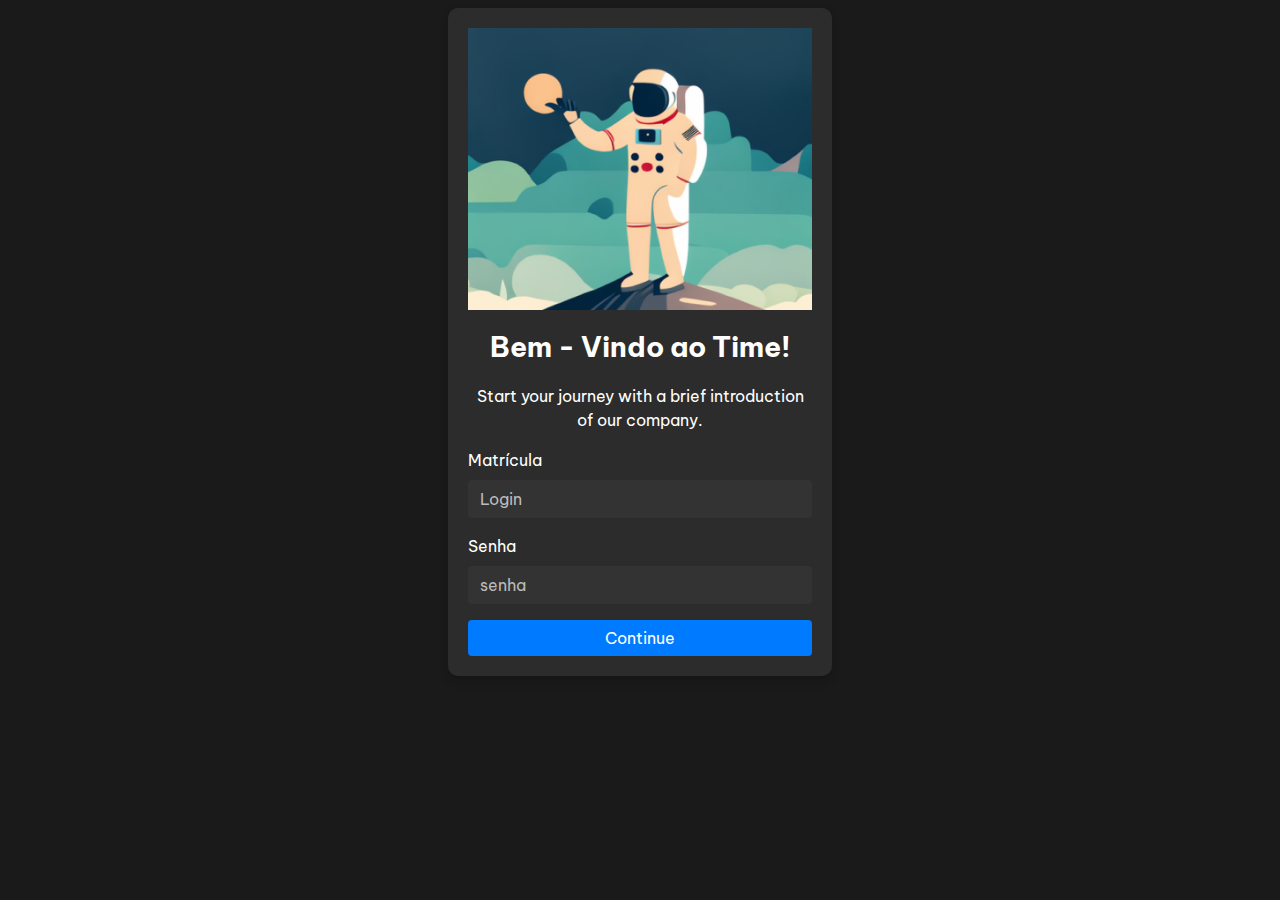
<file: index.html>
<!DOCTYPE html>
<html lang="en">
<head>
    <meta charset="UTF-8">
    <meta name="viewport" content="width=device-width, initial-scale=1.0">
    <title>Login Screen</title>
    <link href="https://maxcdn.bootstrapcdn.com/bootstrap/4.5.2/css/bootstrap.min.css" rel="stylesheet">
    <link rel="stylesheet" href="styles.css">


    <!-- Font Preconnect and Import -->
    <link rel="preconnect" href="https://fonts.googleapis.com">
    <link rel="preconnect" href="https://fonts.gstatic.com" crossorigin>
    <link href="https://fonts.googleapis.com/css2?family=Be+Vietnam+Pro:ital,wght@0,100;0,200;0,300;0,400;0,500;0,600;0,700;0,800;0,900;1,100;1,200;1,300;1,400;1,500;1,600;1,700;1,800;1,900&display=swap" rel="stylesheet">
</head>
<body>
    <div class="mx-auto p-2 login-container style="width: 200px;">
        <div class="login-card">
            <img src="images/astronalta.png" alt="Astronaut Image">
            <h3>Bem - Vindo ao Time!</h3>
            <p class="text-center">Start your journey with a brief introduction of our company.</p>
            <form id="loginForm">
                <div class="form-group">
                    <label for="matricula">Matrícula</label>
                    <input type="text" class="form-control" id="matricula" placeholder="Login" required>
                </div>
                <div class="form-group">
                    <label for="senha">Senha</label>
                    <input type="password" class="form-control" id="senha" placeholder="senha" required>
                </div>
                <button type="submit" class="btn btn-primary">Continue</button>
            </form>
        </div>
    </div>

    <script>
        document.getElementById("loginForm").addEventListener("submit", function(event) {
            event.preventDefault(); // Prevent form submission
            const matricula = document.getElementById("matricula").value;
            const senha = document.getElementById("senha").value;

            // Basic validation (you can add more complex logic)
            if (matricula === "rm96185" && senha === "12345") {
                window.location.href = "dashboard.html"; // Redirect to the dashboard
            } else {
                alert("Credenciais inválidas! Tente novamente.");
            }
        });
    </script>
</body>
</html>
</file>
<file: styles.css>
body {
    background-color: #1a1a1a;
    font-family: 'Be Vietnam Pro', sans-serif;
    color: white;
}

.login-container, .dashboard-container {
    max-width: 400px;
    margin: 0 auto;
    padding-top: 50px;
}

.login-card, .dashboard-content {
    background-color: #2c2c2c;
    border-radius: 10px;
    padding: 20px;
    box-shadow: 0 5px 10px rgba(0, 0, 0, 0.2);
}

.login-card img {
    width: 100%;
    margin-bottom: 20px;
}

.login-card h3, .dashboard-content h2 {
    font-weight: bold;
    text-align: center;
    margin-bottom: 20px;
}

.form-control {
    background-color: #333;
    border: none;
    color: white;
}

.form-control::placeholder {
    color: #bbb;
}

.btn-primary, .profile-btn {
    background-color: #007bff;
    border: none;
    width: 100%;
}

.btn-primary:hover, .profile-btn:hover {
    background-color: #0056b3;
}

.bottom-nav {
    background-color: #2c2c2c;
    padding: 10px 0;
}

.nav-link {
    color: white;
    text-align: center;
}

.nav-link.active {
    color: #007bff;
}

.nav-link i {
    font-size: 20px;
    margin-bottom: 5px;
}

.nav-link:hover {
    color: #007bff;
}



.carousel-caption {
    position: static; /* Remover o posicionamento absoluto para que a legenda fique abaixo da imagem */
    color: #FFFFFF; /* Cor do texto */
    padding: 10px;
    border-radius: 5px;
    text-align: center;
}

.carousel-item {
    position: relative;
}

.carousel-item img {
    width: 100%;
    height: 100px;
    object-fit: cover;
    border-radius: 15px;
}


.progress {
    background-color: #3B4A54; /* Cor de fundo da barra de progresso (cinza) */
}

.progress-bar {
    background-color: #ffffff; /* Cor do progresso (branco) */
}
</file>
